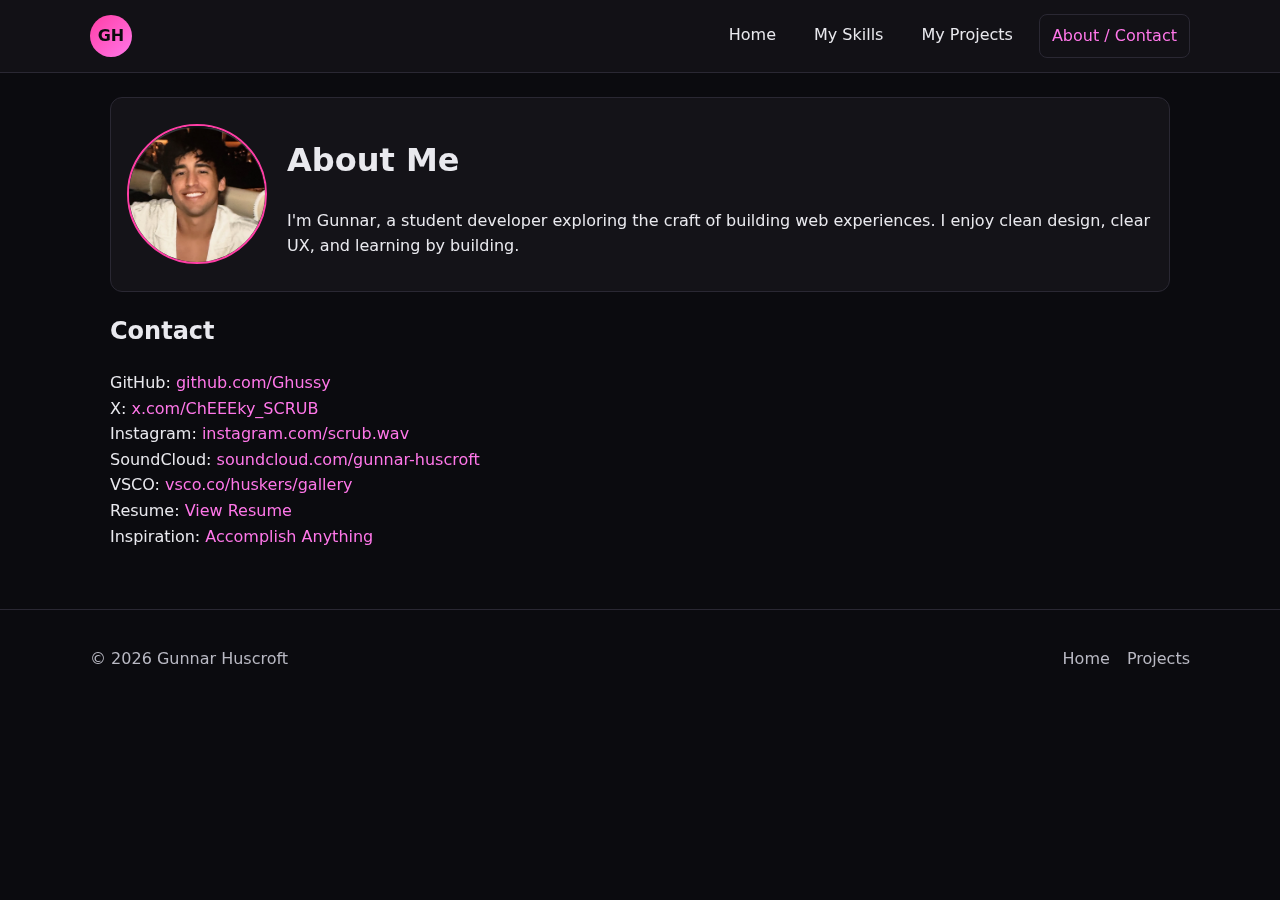
<file: about.html>
<!DOCTYPE html>
<html lang="en">

<head>
    <meta charset="UTF-8">
    <meta name="viewport" content="width=device-width, initial-scale=1.0">
    <title>About / Contact | Gunnar Huscroft</title>
    <link rel="stylesheet" href="css/styles.css">
    <meta name="color-scheme" content="dark light">
    <style>
    </style>
</head>

<body>
    <header class="site-header">
        <div class="container header-inner">
            <a class="site-title" href="index.html">GH</a>
            <nav class="site-nav">
                <a class="nav-link" href="index.html">Home</a>
                <a class="nav-link" href="skills.html">My Skills</a>
                <a class="nav-link" href="projects.html">My Projects</a>
                <a class="nav-link active" href="about.html">About / Contact</a>
            </nav>
        </div>
    </header>

    <main class="container">
        <section class="profile">
            <img class="avatar" src="assets/pfp.jpeg" alt="Portrait of Gunnar Huscroft">
            <div>
                <h1>About Me</h1>
                <p>
                    I'm Gunnar, a student developer exploring the craft of building web experiences.
                    I enjoy clean design, clear UX, and learning by building.
                </p>
            </div>
        </section>

        <section class="contact">
            <h2>Contact</h2>
            <ul class="contact-list">
                <li>GitHub: <a href="https://github.com/Ghussy" target="_blank" rel="noopener">github.com/Ghussy</a>
                </li>
                <li>X: <a href="https://x.com/ChEEEky_SCRUB" target="_blank" rel="noopener">x.com/ChEEEky_SCRUB</a></li>
                <li>Instagram: <a href="https://www.instagram.com/scrub.wav" target="_blank"
                        rel="noopener">instagram.com/scrub.wav</a></li>
                <li>SoundCloud: <a href="https://soundcloud.com/gunnar-huscroft" target="_blank"
                        rel="noopener">soundcloud.com/gunnar-huscroft</a></li>
                <li>VSCO: <a href="https://vsco.co/huskers/gallery" target="_blank"
                        rel="noopener">vsco.co/huskers/gallery</a></li>
                <li>Resume: <a
                        href="https://s33d.notion.site/Gunnar-Huscroft-Development-Design-dda448c2ddf34db0b7e1322c3aca681b?pvs=4"
                        target="_blank" rel="noopener">View Resume</a></li>
                <li>Inspiration: <a href="https://speeches.byu.edu/talks/jon-m-huntsman-sr/god-put-us-fail/"
                        target="_blank" rel="noopener">Accomplish Anything</a></li>
            </ul>
        </section>
    </main>

    <footer class="site-footer">
        <div class="container footer-inner">
            <p>© <span id="year"></span> Gunnar Huscroft</p>
            <nav class="footer-nav">
                <a href="index.html">Home</a>
                <a href="projects.html">Projects</a>
            </nav>
        </div>
    </footer>

    <script src="js/main.js"></script>
</body>

</html>
</file>
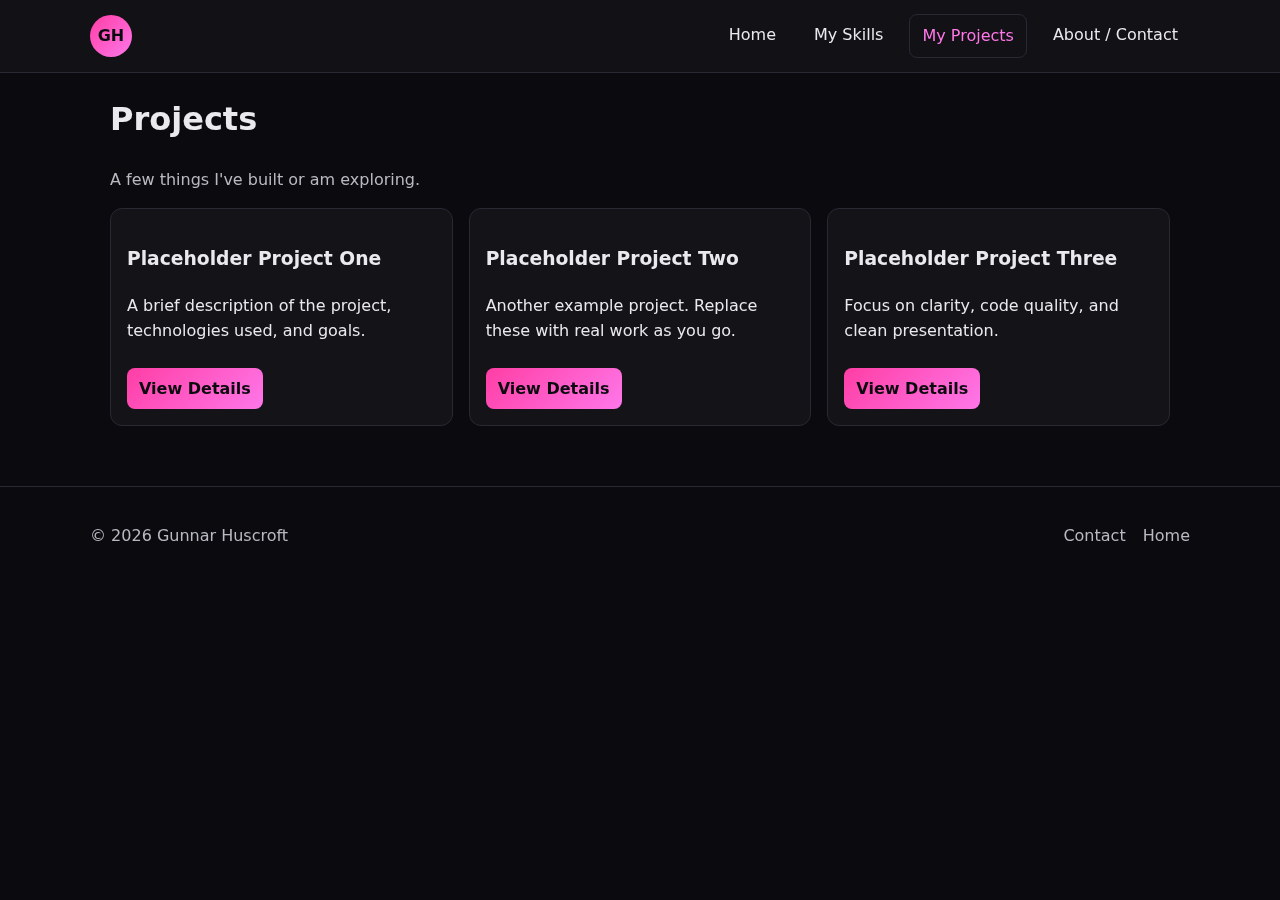
<file: projects.html>
<!DOCTYPE html>
<html lang="en">

<head>
    <meta charset="UTF-8">
    <meta name="viewport" content="width=device-width, initial-scale=1.0">
    <title>My Projects | Gunnar Huscroft</title>
    <link rel="stylesheet" href="css/styles.css">
    <meta name="color-scheme" content="dark light">
</head>

<body>
    <header class="site-header">
        <div class="container header-inner">
            <a class="site-title" href="index.html">GH</a>
            <nav class="site-nav">
                <a class="nav-link" href="index.html">Home</a>
                <a class="nav-link" href="skills.html">My Skills</a>
                <a class="nav-link active" href="projects.html">My Projects</a>
                <a class="nav-link" href="about.html">About / Contact</a>
            </nav>
        </div>
    </header>

    <main class="container">
        <h1>Projects</h1>
        <p class="muted">A few things I've built or am exploring.</p>

        <section class="projects-grid">
            <article class="project-card">
                <h3>Placeholder Project One</h3>
                <p>A brief description of the project, technologies used, and goals.</p>
                <a class="button" href="#">View Details</a>
            </article>
            <article class="project-card">
                <h3>Placeholder Project Two</h3>
                <p>Another example project. Replace these with real work as you go.</p>
                <a class="button" href="#">View Details</a>
            </article>
            <article class="project-card">
                <h3>Placeholder Project Three</h3>
                <p>Focus on clarity, code quality, and clean presentation.</p>
                <a class="button" href="#">View Details</a>
            </article>
        </section>
    </main>

    <footer class="site-footer">
        <div class="container footer-inner">
            <p>© <span id="year"></span> Gunnar Huscroft</p>
            <nav class="footer-nav">
                <a href="about.html">Contact</a>
                <a href="index.html">Home</a>
            </nav>
        </div>
    </footer>

    <script src="js/main.js"></script>
</body>

</html>
</file>
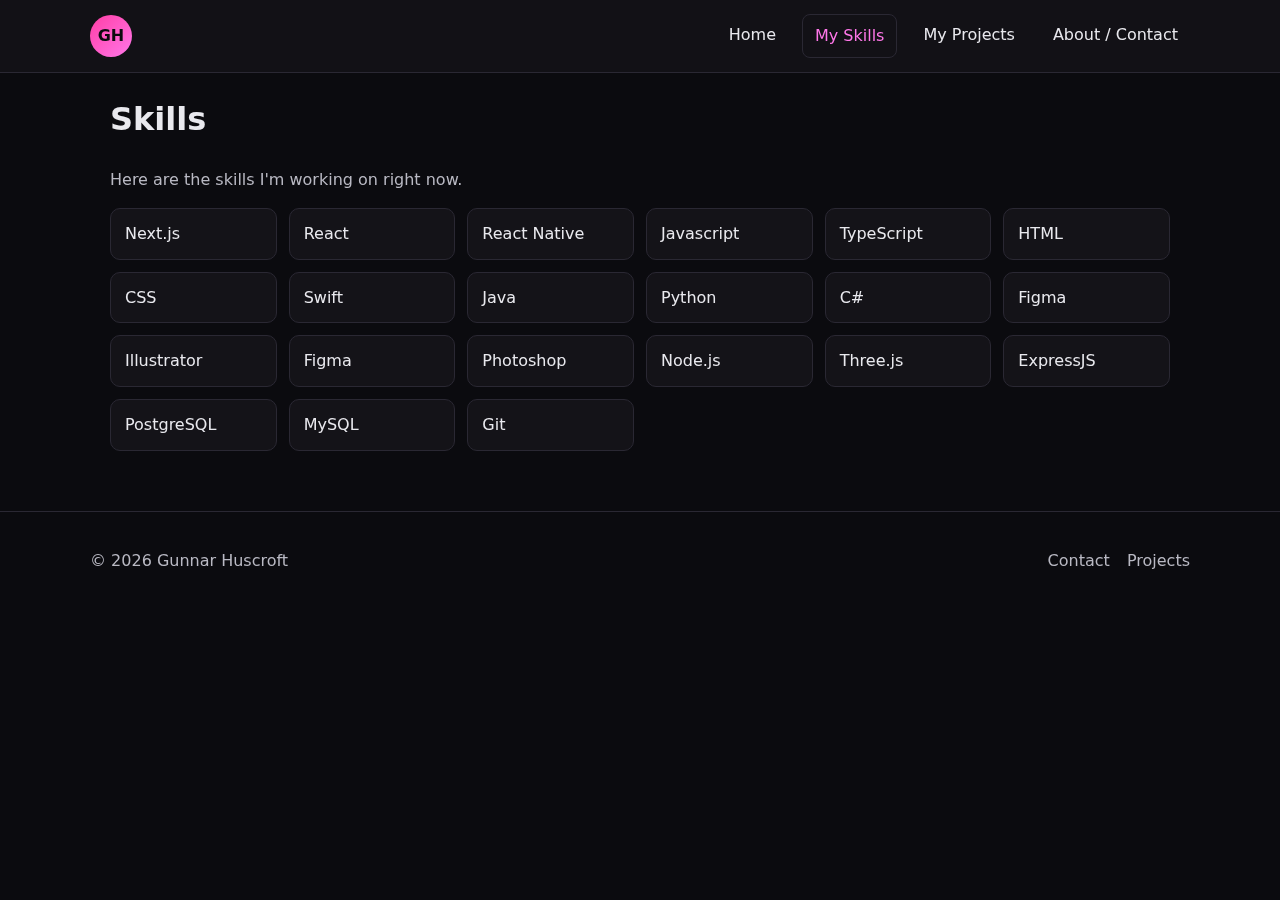
<file: skills.html>
<!DOCTYPE html>
<html lang="en">

<head>
    <meta charset="UTF-8">
    <meta name="viewport" content="width=device-width, initial-scale=1.0">
    <title>My Skills | Gunnar Huscroft</title>
    <link rel="stylesheet" href="css/styles.css">
    <meta name="color-scheme" content="dark light">
</head>

<body>
    <header class="site-header">
        <div class="container header-inner">
            <a class="site-title" href="index.html">GH</a>
            <nav class="site-nav">
                <a class="nav-link" href="index.html">Home</a>
                <a class="nav-link active" href="skills.html">My Skills</a>
                <a class="nav-link" href="projects.html">My Projects</a>
                <a class="nav-link" href="about.html">About / Contact</a>
            </nav>
        </div>
    </header>

    <main class="container">
        <h1>Skills</h1>
        <p class="muted">Here are the skills I'm working on right now.</p>
        <ul class="skills-grid">
            <li class="skill">Next.js</li>
            <li class="skill">React</li>
            <li class="skill">React Native</li>
            <li class="skill">Javascript</li>
            <li class="skill">TypeScript</li>
            <li class="skill">HTML</li>
            <li class="skill">CSS</li>
            <li class="skill">Swift</li>
            <li class="skill">Java</li>
            <li class="skill">Python</li>
            <li class="skill">C#</li>
            <li class="skill">Figma</li>
            <li class="skill">Illustrator</li>
            <li class="skill">Figma</li>
            <li class="skill">Photoshop</li>
            <li class="skill">Node.js</li>
            <li class="skill">Three.js</li>
            <li class="skill">ExpressJS</li>
            <li class="skill">PostgreSQL</li>
            <li class="skill">MySQL</li>
            <li class="skill">Git</li>
        </ul>
    </main>

    <footer class="site-footer">
        <div class="container footer-inner">
            <p>© <span id="year"></span> Gunnar Huscroft</p>
            <nav class="footer-nav">
                <a href="about.html">Contact</a>
                <a href="projects.html">Projects</a>
            </nav>
        </div>
    </footer>

    <script src="js/main.js"></script>
</body>

</html>
</file>
<file: css/styles.css>
:root {
  --bg: #0b0b0f;
  --surface: #141318;
  --text: #e9e9ee;
  --muted: #b9b9c3;
  --pink: #ff3ea5;
  --pink-2: #ff77e9;
  --outline: #2a2833;
}

* {
  box-sizing: border-box;
}

html,
body {
  padding: 0;
  margin: 0;
}

body {
  background: var(--bg);
  color: var(--text);
  font-family: ui-sans-serif, system-ui, -apple-system, Segoe UI, Roboto,
    Helvetica, Arial, "Apple Color Emoji", "Segoe UI Emoji";
  line-height: 1.6;
}

.container {
  max-width: 1100px;
  margin: 0 auto;
  padding: 0 20px;
}

.site-header {
  background: rgba(20, 19, 24, 0.8);
  backdrop-filter: saturate(150%) blur(6px);
  border-bottom: 1px solid var(--outline);
  position: sticky;
  top: 0;
  z-index: 10;
}

.header-inner {
  display: flex;
  align-items: center;
  justify-content: space-between;
  padding: 14px 0;
}

.site-title {
  display: inline-flex;
  align-items: center;
  justify-content: center;
  width: 42px;
  height: 42px;
  border-radius: 50%;
  background: linear-gradient(135deg, var(--pink), var(--pink-2));
  color: #0b0b0f;
  font-weight: 800;
  text-decoration: none;
}

.site-nav {
  display: flex;
  gap: 14px;
}

.nav-link {
  color: var(--text);
  text-decoration: none;
  padding: 8px 12px;
  border-radius: 8px;
}

.nav-link:hover {
  background: #1b1a21;
}

.nav-link.active {
  color: var(--pink-2);
  border: 1px solid var(--outline);
}

.site-footer {
  border-top: 1px solid var(--outline);
  margin-top: 60px;
}

.footer-inner {
  display: flex;
  align-items: center;
  justify-content: space-between;
  padding: 20px 0;
  color: var(--muted);
}

.footer-nav a {
  color: var(--muted);
  text-decoration: none;
  margin-left: 12px;
}

.footer-nav a:hover {
  color: var(--pink-2);
}

.hero {
  padding: 40px 0 10px;
}

.hero-title {
  font-size: 56px;
  line-height: 1.15;
  margin: 0 0 8px 0;
}

.accent {
  color: var(--pink-2);
}

.hero-subtitle {
  color: var(--muted);
  margin: 0 0 24px 0;
}

.hero-grid {
  display: grid;
  grid-template-columns: 1.3fr 1fr;
  gap: 24px;
  align-items: center;
}

.hero-media {
  display: flex;
  justify-content: flex-end;
}

.hero-avatar {
  width: 260px;
  height: 260px;
}

.has-gradient {
  background-image: radial-gradient(
      800px 400px at 85% 15%,
      rgba(255, 62, 165, 0.18),
      rgba(0, 0, 0, 0)
    ),
    radial-gradient(
      600px 300px at 10% 65%,
      rgba(255, 119, 233, 0.12),
      rgba(0, 0, 0, 0)
    );
  background-attachment: fixed;
}

.section-title {
  font-size: 22px;
  margin: 30px 0 12px;
}

.slideshow-frame {
  position: relative;
  width: 100%;
  aspect-ratio: 3 / 4;
  background: #0f0f13;
  border: 1px solid var(--outline);
  border-radius: 12px;
  overflow: hidden;
}

.slide {
  position: absolute;
  inset: 0;
  width: 100%;
  height: 100%;
  object-fit: cover;
  opacity: 0;
  transition: opacity 400ms ease;
}

.slide.active {
  opacity: 1;
}

.slideshow-overlay {
  position: absolute;
  left: 0;
  right: 0;
  bottom: 0;
  height: 32%;
  background: linear-gradient(to top, rgba(0, 0, 0, 0.85), rgba(0, 0, 0, 0));
  display: flex;
  align-items: flex-end;
}

.dad-joke {
  width: 100%;
  color: #fff;
  font-family: "Comic Sans MS", "Segoe Script";
  font-size: 22px;
  line-height: 1.4;
  padding: 14px 16px;
  text-shadow: 0 2px 12px rgba(0, 0, 0, 0.5);
}

.slideshow-note {
  color: var(--muted);
  margin-top: 8px;
}

.profile {
  display: grid;
  grid-template-columns: 140px 1fr;
  gap: 20px;
  align-items: center;
  background: var(--surface);
  border: 1px solid var(--outline);
  padding: 16px;
  border-radius: 12px;
  margin-top: 24px;
}

.avatar {
  width: 140px;
  height: 140px;
  border-radius: 50%;
  object-fit: cover;
  border: 2px solid var(--pink);
}

.contact-list {
  list-style: none;
  padding: 0;
}

.contact-list a {
  color: var(--pink-2);
  text-decoration: none;
}
.contact-list a:hover {
  text-decoration: underline;
}

.skills-grid {
  display: grid;
  grid-template-columns: repeat(auto-fill, minmax(160px, 1fr));
  gap: 12px;
  padding: 0;
  list-style: none;
}

.skill {
  background: var(--surface);
  border: 1px solid var(--outline);
  padding: 12px 14px;
  border-radius: 10px;
}

.muted {
  color: var(--muted);
}

.projects-grid {
  display: grid;
  grid-template-columns: repeat(auto-fill, minmax(260px, 1fr));
  gap: 16px;
}

.project-card {
  background: var(--surface);
  border: 1px solid var(--outline);
  padding: 16px;
  border-radius: 12px;
}

.button {
  display: inline-block;
  margin-top: 8px;
  background: linear-gradient(135deg, var(--pink), var(--pink-2));
  color: #0b0b0f;
  text-decoration: none;
  padding: 8px 12px;
  border-radius: 8px;
  font-weight: 600;
}

.button:hover {
  filter: brightness(1.05);
}

img {
  display: block;
}
a {
  color: var(--pink-2);
}
a:hover {
  opacity: 0.9;
}

@media (max-width: 640px) {
  .header-inner {
    flex-direction: column;
    gap: 10px;
  }
  .hero-title {
    font-size: 38px;
  }
  .hero-grid {
    grid-template-columns: 1fr;
    text-align: center;
  }
  .hero-media {
    justify-content: center;
  }
  .hero-avatar {
    width: 180px;
    height: 180px;
  }
  .profile {
    grid-template-columns: 1fr;
    text-align: center;
  }
  .avatar {
    margin: 0 auto;
  }
}
</file>
